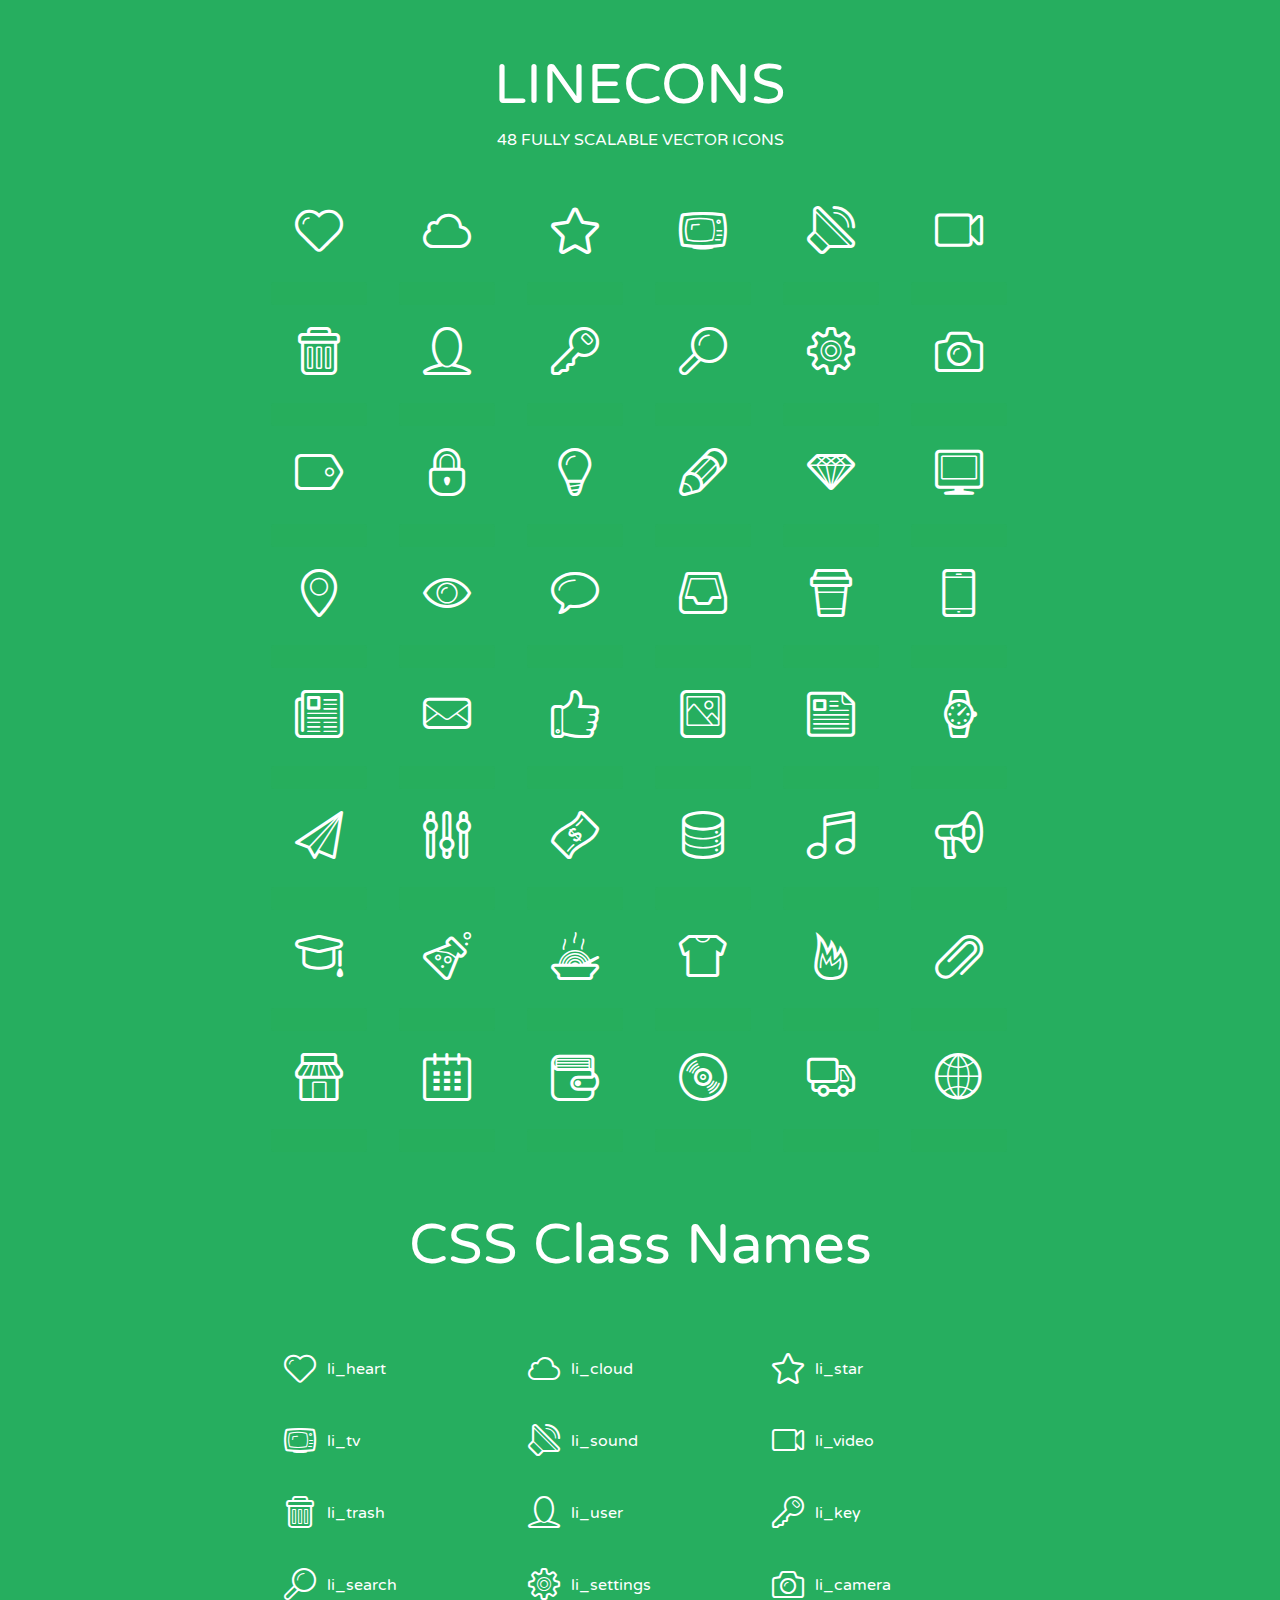
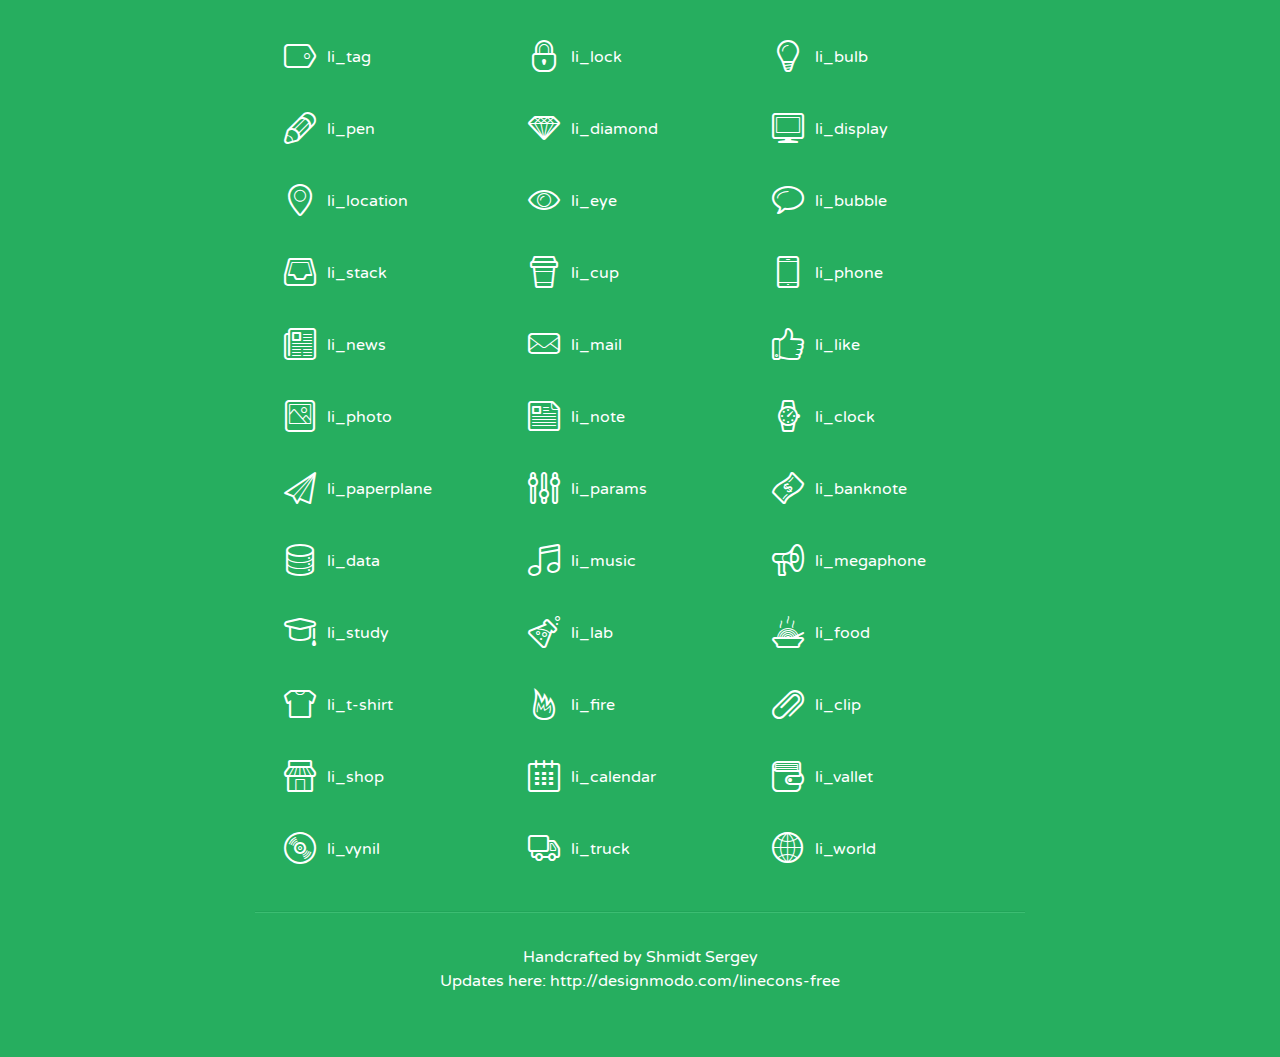
<file: Linecons/index.html>
<!doctype html>
<html>
<head>
<title>LINECONS - 48 Fully Scalable Vector Icons</title>
<link rel="stylesheet" href="style.css" />
<link href='http://fonts.googleapis.com/css?family=Varela+Round' rel='stylesheet' type='text/css'>
<!--[if lte IE 7]><script src="lte-ie7.js"></script><![endif]-->

<!-- 

Thanks http://icomoon.io/app/ for amazing service!

-->


<style>
	section, header, footer {display: block;}
	body {
		font-family: 'Varela Round', sans-serif;
		color: #333333;
		line-height: 1.5;
		font-size: 16px;
		background:#26ae5f;
		color:white;
		-moz-text-shadow: 0 1px 1px rgba(0, 0, 0, 0.21);
		-webkit-text-shadow: 0 1px 1px rgba(0, 0, 0, 0.21);
	}
	* {
		-moz-box-sizing: border-box;
		-webkit-box-sizing: border-box;
		box-sizing: border-box;
		margin: 0;
		padding: 0;
	}
	.glyph {
		float: left;
		text-align: center;
		padding: .5em;
		margin: 0 .5em;
		width: 7em;
		border-radius: .375em;
		top:0;
		position:relative;
		-webkit-transition:0.2s ease-in;
		-o-transition:0.2s ease-in;
		-moz-transition:0.2s ease-in;
		-ie-transition:0.2s ease-in;
		transition:0.2s ease-in;
	}
	.glyph input {
		width: 100%;
		text-align: center;
		font-family: consolas, monospace;
		border-radius:3px;
		border:none;
		padding:4px;
		background:#26AE5C;
		color:#26AE5C;
		-webkit-transition:0.2s ease-in;
		-o-transition:0.2s ease-in;
		-moz-transition:0.2s ease-in;
		-ie-transition:0.2s ease-in;
		transition:0.2s ease-in;
	}
	.glyph:hover input {
		background:#26ae5f;
		padding:4px;
		color:#ffffff;
	}
	.glyph:hover {
		-webkit-transition: all 0.5s ease-out;
		background:#222821;
		color:#fff;
		text-shadow: none;
		-moz-text-shadow: none;
		-webkit-text-shadow: none;
		top:-5px;
		position:relative;
	}
	.glyph input, .mtm {
		margin-top: .75em;
	}
	.w-main {
		width: 770px;
		text-align:center;
	}
	.centered {
		margin-left: auto;
		margin-right: auto;
	}
	.fs1 {
		font-size: 3em;
	}
	header {
		margin: 2em 0;
		padding-bottom: .5em;
	}
	header h1 {
		font-size: 3.5em;
		font-weight: normal;
	}
	.clearfix:before, .clearfix:after { content: ""; display: table; }
	.clearfix:after, .clear { clear: both; }
	footer {
		margin: 2em 0;
		padding: 2em 0;
		border-top: 1px solid rgb(60, 189, 114);
		box-shadow: 0 -1px rgb(33, 165, 89);
	}
	a, a:visited {
		color: #ffffff; text-decoration:none;
	}
	a:hover, a:focus {color: #222821; text-decoration:none;}
	.box1 {
		display: inline-block;
		width: 14em;
		padding: .25em .5em;
		margin: .5em 1em .5em 0;
		text-align:left;
		
	}
	.box1 span { 
		font-size:2em;
		position: relative;
		top: 0.25em;
		margin-right: 0.1em;
	}
</style>
</head>
<body>
	<div class="w-main centered">
	<section class="mtm clearfix" id="glyphs">
	<header>
		<h1>LINECONS</h1>
		<p>48 FULLY SCALABLE VECTOR ICONS</p>
	</header>
	<div class="glyph">
		<div class="fs1" aria-hidden="true" data-icon="&#xe000;"></div>
		<input type="text" readonly="readonly" value="&amp;#xe000;" />
	</div>
	<div class="glyph">
		<div class="fs1" aria-hidden="true" data-icon="&#xe001;"></div>
		<input type="text" readonly="readonly" value="&amp;#xe001;" />
	</div>
	<div class="glyph">
		<div class="fs1" aria-hidden="true" data-icon="&#xe002;"></div>
		<input type="text" readonly="readonly" value="&amp;#xe002;" />
	</div>
	<div class="glyph">
		<div class="fs1" aria-hidden="true" data-icon="&#xe003;"></div>
		<input type="text" readonly="readonly" value="&amp;#xe003;" />
	</div>
	<div class="glyph">
		<div class="fs1" aria-hidden="true" data-icon="&#xe004;"></div>
		<input type="text" readonly="readonly" value="&amp;#xe004;" />
	</div>
	<div class="glyph">
		<div class="fs1" aria-hidden="true" data-icon="&#xe005;"></div>
		<input type="text" readonly="readonly" value="&amp;#xe005;" />
	</div>
	<div class="glyph">
		<div class="fs1" aria-hidden="true" data-icon="&#xe006;"></div>
		<input type="text" readonly="readonly" value="&amp;#xe006;" />
	</div>
	<div class="glyph">
		<div class="fs1" aria-hidden="true" data-icon="&#xe007;"></div>
		<input type="text" readonly="readonly" value="&amp;#xe007;" />
	</div>
	<div class="glyph">
		<div class="fs1" aria-hidden="true" data-icon="&#xe008;"></div>
		<input type="text" readonly="readonly" value="&amp;#xe008;" />
	</div>
	<div class="glyph">
		<div class="fs1" aria-hidden="true" data-icon="&#xe009;"></div>
		<input type="text" readonly="readonly" value="&amp;#xe009;" />
	</div>
	<div class="glyph">
		<div class="fs1" aria-hidden="true" data-icon="&#xe00a;"></div>
		<input type="text" readonly="readonly" value="&amp;#xe00a;" />
	</div>
	<div class="glyph">
		<div class="fs1" aria-hidden="true" data-icon="&#xe00b;"></div>
		<input type="text" readonly="readonly" value="&amp;#xe00b;" />
	</div>
	<div class="glyph">
		<div class="fs1" aria-hidden="true" data-icon="&#xe00c;"></div>
		<input type="text" readonly="readonly" value="&amp;#xe00c;" />
	</div>
	<div class="glyph">
		<div class="fs1" aria-hidden="true" data-icon="&#xe00d;"></div>
		<input type="text" readonly="readonly" value="&amp;#xe00d;" />
	</div>
	<div class="glyph">
		<div class="fs1" aria-hidden="true" data-icon="&#xe00e;"></div>
		<input type="text" readonly="readonly" value="&amp;#xe00e;" />
	</div>
	<div class="glyph">
		<div class="fs1" aria-hidden="true" data-icon="&#xe00f;"></div>
		<input type="text" readonly="readonly" value="&amp;#xe00f;" />
	</div>
	<div class="glyph">
		<div class="fs1" aria-hidden="true" data-icon="&#xe010;"></div>
		<input type="text" readonly="readonly" value="&amp;#xe010;" />
	</div>
	<div class="glyph">
		<div class="fs1" aria-hidden="true" data-icon="&#xe011;"></div>
		<input type="text" readonly="readonly" value="&amp;#xe011;" />
	</div>
	<div class="glyph">
		<div class="fs1" aria-hidden="true" data-icon="&#xe012;"></div>
		<input type="text" readonly="readonly" value="&amp;#xe012;" />
	</div>
	<div class="glyph">
		<div class="fs1" aria-hidden="true" data-icon="&#xe013;"></div>
		<input type="text" readonly="readonly" value="&amp;#xe013;" />
	</div>
	<div class="glyph">
		<div class="fs1" aria-hidden="true" data-icon="&#xe014;"></div>
		<input type="text" readonly="readonly" value="&amp;#xe014;" />
	</div>
	<div class="glyph">
		<div class="fs1" aria-hidden="true" data-icon="&#xe015;"></div>
		<input type="text" readonly="readonly" value="&amp;#xe015;" />
	</div>
	<div class="glyph">
		<div class="fs1" aria-hidden="true" data-icon="&#xe016;"></div>
		<input type="text" readonly="readonly" value="&amp;#xe016;" />
	</div>
	<div class="glyph">
		<div class="fs1" aria-hidden="true" data-icon="&#xe017;"></div>
		<input type="text" readonly="readonly" value="&amp;#xe017;" />
	</div>
	<div class="glyph">
		<div class="fs1" aria-hidden="true" data-icon="&#xe018;"></div>
		<input type="text" readonly="readonly" value="&amp;#xe018;" />
	</div>
	<div class="glyph">
		<div class="fs1" aria-hidden="true" data-icon="&#xe019;"></div>
		<input type="text" readonly="readonly" value="&amp;#xe019;" />
	</div>
	<div class="glyph">
		<div class="fs1" aria-hidden="true" data-icon="&#xe01a;"></div>
		<input type="text" readonly="readonly" value="&amp;#xe01a;" />
	</div>
	<div class="glyph">
		<div class="fs1" aria-hidden="true" data-icon="&#xe01b;"></div>
		<input type="text" readonly="readonly" value="&amp;#xe01b;" />
	</div>
	<div class="glyph">
		<div class="fs1" aria-hidden="true" data-icon="&#xe01c;"></div>
		<input type="text" readonly="readonly" value="&amp;#xe01c;" />
	</div>
	<div class="glyph">
		<div class="fs1" aria-hidden="true" data-icon="&#xe01d;"></div>
		<input type="text" readonly="readonly" value="&amp;#xe01d;" />
	</div>
	<div class="glyph">
		<div class="fs1" aria-hidden="true" data-icon="&#xe01e;"></div>
		<input type="text" readonly="readonly" value="&amp;#xe01e;" />
	</div>
	<div class="glyph">
		<div class="fs1" aria-hidden="true" data-icon="&#xe01f;"></div>
		<input type="text" readonly="readonly" value="&amp;#xe01f;" />
	</div>
	<div class="glyph">
		<div class="fs1" aria-hidden="true" data-icon="&#xe020;"></div>
		<input type="text" readonly="readonly" value="&amp;#xe020;" />
	</div>
	<div class="glyph">
		<div class="fs1" aria-hidden="true" data-icon="&#xe021;"></div>
		<input type="text" readonly="readonly" value="&amp;#xe021;" />
	</div>
	<div class="glyph">
		<div class="fs1" aria-hidden="true" data-icon="&#xe022;"></div>
		<input type="text" readonly="readonly" value="&amp;#xe022;" />
	</div>
	<div class="glyph">
		<div class="fs1" aria-hidden="true" data-icon="&#xe023;"></div>
		<input type="text" readonly="readonly" value="&amp;#xe023;" />
	</div>
	<div class="glyph">
		<div class="fs1" aria-hidden="true" data-icon="&#xe024;"></div>
		<input type="text" readonly="readonly" value="&amp;#xe024;" />
	</div>
	<div class="glyph">
		<div class="fs1" aria-hidden="true" data-icon="&#xe025;"></div>
		<input type="text" readonly="readonly" value="&amp;#xe025;" />
	</div>
	<div class="glyph">
		<div class="fs1" aria-hidden="true" data-icon="&#xe026;"></div>
		<input type="text" readonly="readonly" value="&amp;#xe026;" />
	</div>
	<div class="glyph">
		<div class="fs1" aria-hidden="true" data-icon="&#xe027;"></div>
		<input type="text" readonly="readonly" value="&amp;#xe027;" />
	</div>
	<div class="glyph">
		<div class="fs1" aria-hidden="true" data-icon="&#xe028;"></div>
		<input type="text" readonly="readonly" value="&amp;#xe028;" />
	</div>
	<div class="glyph">
		<div class="fs1" aria-hidden="true" data-icon="&#xe029;"></div>
		<input type="text" readonly="readonly" value="&amp;#xe029;" />
	</div>
	<div class="glyph">
		<div class="fs1" aria-hidden="true" data-icon="&#xe02a;"></div>
		<input type="text" readonly="readonly" value="&amp;#xe02a;" />
	</div>
	<div class="glyph">
		<div class="fs1" aria-hidden="true" data-icon="&#xe02b;"></div>
		<input type="text" readonly="readonly" value="&amp;#xe02b;" />
	</div>
	<div class="glyph">
		<div class="fs1" aria-hidden="true" data-icon="&#xe02c;"></div>
		<input type="text" readonly="readonly" value="&amp;#xe02c;" />
	</div>
	<div class="glyph">
		<div class="fs1" aria-hidden="true" data-icon="&#xe02d;"></div>
		<input type="text" readonly="readonly" value="&amp;#xe02d;" />
	</div>
	<div class="glyph">
		<div class="fs1" aria-hidden="true" data-icon="&#xe02e;"></div>
		<input type="text" readonly="readonly" value="&amp;#xe02e;" />
	</div>
	<div class="glyph">
		<div class="fs1" aria-hidden="true" data-icon="&#xe02f;"></div>
		<input type="text" readonly="readonly" value="&amp;#xe02f;" />
	</div>
	</section>
	<div class="clear"></div>
	<section class="mtm clearfix" id="glyphs">
	<header>
		<h1>CSS Class Names</h1>
	</header>
	<span class="box1">
		<span aria-hidden="true" class="li_heart"></span>
		&nbsp;li_heart
	</span>
	<span class="box1">
		<span aria-hidden="true" class="li_cloud"></span>
		&nbsp;li_cloud
	</span>
	<span class="box1">
		<span aria-hidden="true" class="li_star"></span>
		&nbsp;li_star
	</span>
	<span class="box1">
		<span aria-hidden="true" class="li_tv"></span>
		&nbsp;li_tv
	</span>
	<span class="box1">
		<span aria-hidden="true" class="li_sound"></span>
		&nbsp;li_sound
	</span>
	<span class="box1">
		<span aria-hidden="true" class="li_video"></span>
		&nbsp;li_video
	</span>
	<span class="box1">
		<span aria-hidden="true" class="li_trash"></span>
		&nbsp;li_trash
	</span>
	<span class="box1">
		<span aria-hidden="true" class="li_user"></span>
		&nbsp;li_user
	</span>
	<span class="box1">
		<span aria-hidden="true" class="li_key"></span>
		&nbsp;li_key
	</span>
	<span class="box1">
		<span aria-hidden="true" class="li_search"></span>
		&nbsp;li_search
	</span>
	<span class="box1">
		<span aria-hidden="true" class="li_settings"></span>
		&nbsp;li_settings
	</span>
	<span class="box1">
		<span aria-hidden="true" class="li_camera"></span>
		&nbsp;li_camera
	</span>
	<span class="box1">
		<span aria-hidden="true" class="li_tag"></span>
		&nbsp;li_tag
	</span>
	<span class="box1">
		<span aria-hidden="true" class="li_lock"></span>
		&nbsp;li_lock
	</span>
	<span class="box1">
		<span aria-hidden="true" class="li_bulb"></span>
		&nbsp;li_bulb
	</span>
	<span class="box1">
		<span aria-hidden="true" class="li_pen"></span>
		&nbsp;li_pen
	</span>
	<span class="box1">
		<span aria-hidden="true" class="li_diamond"></span>
		&nbsp;li_diamond
	</span>
	<span class="box1">
		<span aria-hidden="true" class="li_display"></span>
		&nbsp;li_display
	</span>
	<span class="box1">
		<span aria-hidden="true" class="li_location"></span>
		&nbsp;li_location
	</span>
	<span class="box1">
		<span aria-hidden="true" class="li_eye"></span>
		&nbsp;li_eye
	</span>
	<span class="box1">
		<span aria-hidden="true" class="li_bubble"></span>
		&nbsp;li_bubble
	</span>
	<span class="box1">
		<span aria-hidden="true" class="li_stack"></span>
		&nbsp;li_stack
	</span>
	<span class="box1">
		<span aria-hidden="true" class="li_cup"></span>
		&nbsp;li_cup
	</span>
	<span class="box1">
		<span aria-hidden="true" class="li_phone"></span>
		&nbsp;li_phone
	</span>
	<span class="box1">
		<span aria-hidden="true" class="li_news"></span>
		&nbsp;li_news
	</span>
	<span class="box1">
		<span aria-hidden="true" class="li_mail"></span>
		&nbsp;li_mail
	</span>
	<span class="box1">
		<span aria-hidden="true" class="li_like"></span>
		&nbsp;li_like
	</span>
	<span class="box1">
		<span aria-hidden="true" class="li_photo"></span>
		&nbsp;li_photo
	</span>
	<span class="box1">
		<span aria-hidden="true" class="li_note"></span>
		&nbsp;li_note
	</span>
	<span class="box1">
		<span aria-hidden="true" class="li_clock"></span>
		&nbsp;li_clock
	</span>
	<span class="box1">
		<span aria-hidden="true" class="li_paperplane"></span>
		&nbsp;li_paperplane
	</span>
	<span class="box1">
		<span aria-hidden="true" class="li_params"></span>
		&nbsp;li_params
	</span>
	<span class="box1">
		<span aria-hidden="true" class="li_banknote"></span>
		&nbsp;li_banknote
	</span>
	<span class="box1">
		<span aria-hidden="true" class="li_data"></span>
		&nbsp;li_data
	</span>
	<span class="box1">
		<span aria-hidden="true" class="li_music"></span>
		&nbsp;li_music
	</span>
	<span class="box1">
		<span aria-hidden="true" class="li_megaphone"></span>
		&nbsp;li_megaphone
	</span>
	<span class="box1">
		<span aria-hidden="true" class="li_study"></span>
		&nbsp;li_study
	</span>
	<span class="box1">
		<span aria-hidden="true" class="li_lab"></span>
		&nbsp;li_lab
	</span>
	<span class="box1">
		<span aria-hidden="true" class="li_food"></span>
		&nbsp;li_food
	</span>
	<span class="box1">
		<span aria-hidden="true" class="li_t-shirt"></span>
		&nbsp;li_t-shirt
	</span>
	<span class="box1">
		<span aria-hidden="true" class="li_fire"></span>
		&nbsp;li_fire
	</span>
	<span class="box1">
		<span aria-hidden="true" class="li_clip"></span>
		&nbsp;li_clip
	</span>
	<span class="box1">
		<span aria-hidden="true" class="li_shop"></span>
		&nbsp;li_shop
	</span>
	<span class="box1">
		<span aria-hidden="true" class="li_calendar"></span>
		&nbsp;li_calendar
	</span>
	<span class="box1">
		<span aria-hidden="true" class="li_vallet"></span>
		&nbsp;li_vallet
	</span>
	<span class="box1">
		<span aria-hidden="true" class="li_vynil"></span>
		&nbsp;li_vynil
	</span>
	<span class="box1">
		<span aria-hidden="true" class="li_truck"></span>
		&nbsp;li_truck
	</span>
	<span class="box1">
		<span aria-hidden="true" class="li_world"></span>
		&nbsp;li_world
	</span>
	</section>
	<footer>
		<p>Handcrafted by <a href="http://shmidt.in">Shmidt Sergey</a></p>
		<p>Updates here: <a href="http://designmodo.com/linecons-free">http://designmodo.com/linecons-free</a></p>
	</footer>
	</div>
	<script>
	document.getElementById("glyphs").addEventListener("click", function(e) {
		var target = e.target;
		if (target.tagName === "INPUT") {
			target.select();
		}
	});
	</script>
</body>
</html>
</file>
<file: Linecons/style.css>
@font-face {
	font-family: 'linecons';
	src:url('fonts/linecons.eot');
}
@font-face {
	font-family: 'linecons';
	src: url([data-uri]) format('svg'),
		 url([data-uri]) format('truetype');
	font-weight: normal;
	font-style: normal;
}

/* Use the following CSS code if you want to use data attributes for inserting your icons */
[data-icon]:before {
	font-family: 'linecons';
	content: attr(data-icon);
	speak: none;
	font-weight: normal;
	line-height: 1;
	-webkit-font-smoothing: antialiased;
}

/* Use the following CSS code if you want to have a class per icon */
[class^="li_"]:before, [class*=" li_"]:before {
	font-family: 'linecons';
	font-style: normal;
	speak: none;
	font-weight: normal;
	line-height: 1;
	-webkit-font-smoothing: antialiased;
}
.li_heart:before {
	content: "\e000";
}
.li_cloud:before {
	content: "\e001";
}
.li_star:before {
	content: "\e002";
}
.li_tv:before {
	content: "\e003";
}
.li_sound:before {
	content: "\e004";
}
.li_video:before {
	content: "\e005";
}
.li_trash:before {
	content: "\e006";
}
.li_user:before {
	content: "\e007";
}
.li_key:before {
	content: "\e008";
}
.li_search:before {
	content: "\e009";
}
.li_settings:before {
	content: "\e00a";
}
.li_camera:before {
	content: "\e00b";
}
.li_tag:before {
	content: "\e00c";
}
.li_lock:before {
	content: "\e00d";
}
.li_bulb:before {
	content: "\e00e";
}
.li_pen:before {
	content: "\e00f";
}
.li_diamond:before {
	content: "\e010";
}
.li_display:before {
	content: "\e011";
}
.li_location:before {
	content: "\e012";
}
.li_eye:before {
	content: "\e013";
}
.li_bubble:before {
	content: "\e014";
}
.li_stack:before {
	content: "\e015";
}
.li_cup:before {
	content: "\e016";
}
.li_phone:before {
	content: "\e017";
}
.li_news:before {
	content: "\e018";
}
.li_mail:before {
	content: "\e019";
}
.li_like:before {
	content: "\e01a";
}
.li_photo:before {
	content: "\e01b";
}
.li_note:before {
	content: "\e01c";
}
.li_clock:before {
	content: "\e01d";
}
.li_paperplane:before {
	content: "\e01e";
}
.li_params:before {
	content: "\e01f";
}
.li_banknote:before {
	content: "\e020";
}
.li_data:before {
	content: "\e021";
}
.li_music:before {
	content: "\e022";
}
.li_megaphone:before {
	content: "\e023";
}
.li_study:before {
	content: "\e024";
}
.li_lab:before {
	content: "\e025";
}
.li_food:before {
	content: "\e026";
}
.li_t-shirt:before {
	content: "\e027";
}
.li_fire:before {
	content: "\e028";
}
.li_clip:before {
	content: "\e029";
}
.li_shop:before {
	content: "\e02a";
}
.li_calendar:before {
	content: "\e02b";
}
.li_vallet:before {
	content: "\e02c";
}
.li_vynil:before {
	content: "\e02d";
}
.li_truck:before {
	content: "\e02e";
}
.li_world:before {
	content: "\e02f";
}
</file>
